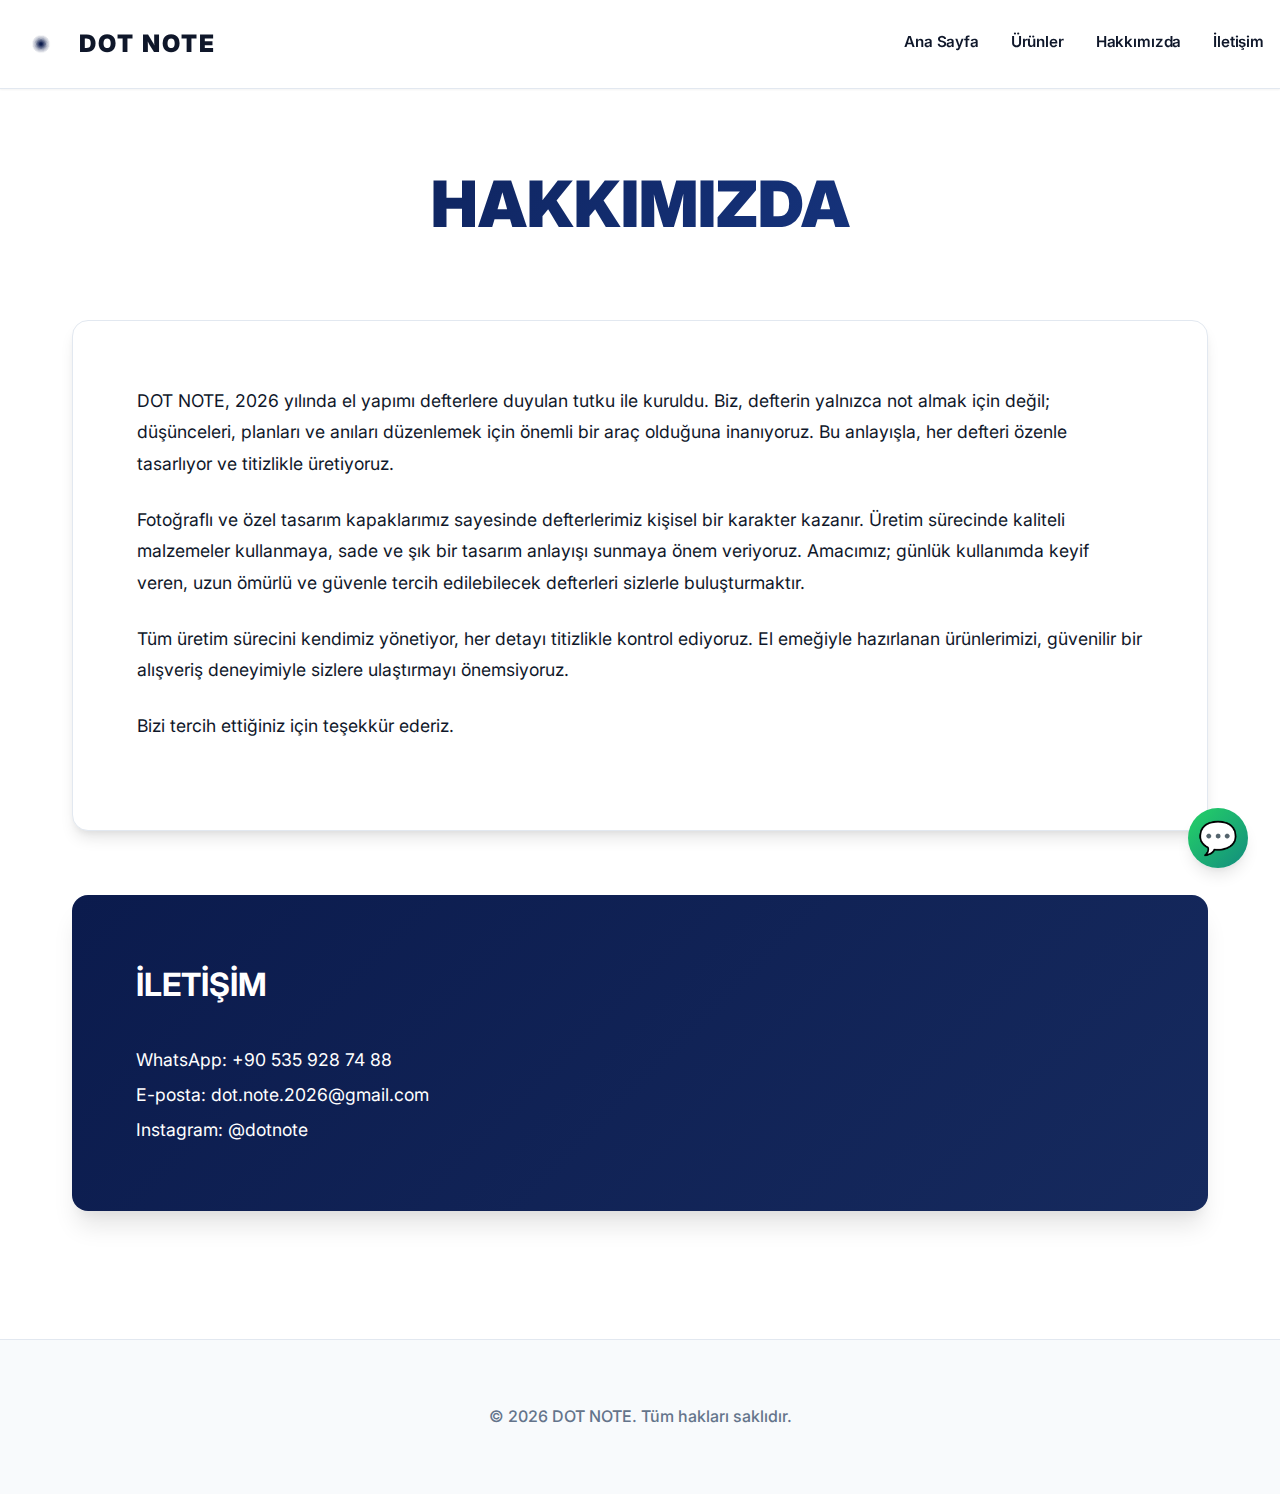
<file: hakkimizda.html>
<!doctype html>
<html lang="tr">
  <head>
    <meta charset="UTF-8" />
    <meta name="viewport" content="width=device-width, initial-scale=1.0" />
    <title>Hakkımızda - DOT NOTE</title>
    <meta
      name="description"
      content="DOT NOTE hakkında bilgi edinin. 2026'da kurulan, el yapımı özel tasarım defterler."
    />
    <link rel="preconnect" href="https://fonts.googleapis.com">
    <link rel="preconnect" href="https://fonts.gstatic.com" crossorigin>
    <link href="https://fonts.googleapis.com/css2?family=Inter:wght@400;500;600;700;800;900&display=swap" rel="stylesheet">
    <link rel="icon" type="image/png" href="logo.png">
    <style>
      * {
        margin: 0;
        padding: 0;
        box-sizing: border-box;
      }

      :root {
        --primary-color: #0b1b4d;
        --secondary-color: #162a5e;
        --accent-color: #0b1b4d;
        --accent-light: #1a3d8f;
        --text-primary: #0F172A;
        --text-secondary: #64748B;
        --bg-primary: #FFFFFF;
        --bg-secondary: #F8FAFC;
        --bg-accent: #F1F5F9;
        --border-color: #E2E8F0;
        --border-width: 2px;
        --spacing-sm: 1rem;
        --spacing-md: 2rem;
        --spacing-lg: 4rem;
        --radius-sm: 8px;
        --radius-md: 12px;
        --radius-lg: 16px;
        --shadow-sm: 0 1px 2px 0 rgba(0, 0, 0, 0.05);
        --shadow-md: 0 4px 6px -1px rgba(0, 0, 0, 0.1), 0 2px 4px -1px rgba(0, 0, 0, 0.06);
        --shadow-lg: 0 10px 15px -3px rgba(0, 0, 0, 0.1), 0 4px 6px -2px rgba(0, 0, 0, 0.05);
        --shadow-xl: 0 20px 25px -5px rgba(0, 0, 0, 0.1), 0 10px 10px -5px rgba(0, 0, 0, 0.04);
      }

      * {
        scroll-behavior: smooth;
      }

      body {
        font-family: 'Inter', -apple-system, BlinkMacSystemFont, "Segoe UI", Arial, sans-serif;
        background: var(--bg-primary);
        color: var(--text-primary);
        line-height: 1.6;
        overflow-x: hidden;
        -webkit-font-smoothing: antialiased;
        -moz-osx-font-smoothing: grayscale;
      }

      /* Header */
      header {
        position: sticky;
        top: 0;
        background: rgba(255, 255, 255, 0.95);
        backdrop-filter: blur(10px);
        -webkit-backdrop-filter: blur(10px);
        border-bottom: 1px solid var(--border-color);
        padding: 1.2rem var(--spacing-sm);
        z-index: 1000;
        box-shadow: var(--shadow-sm);
      }

      .header-content {
        max-width: 1400px;
        margin: 0 auto;
        display: flex;
        justify-content: space-between;
        align-items: center;
      }

      .logo {
        cursor: pointer;
        transition: all 0.3s ease;
        display: flex;
        align-items: center;
        gap: 0.8rem;
        text-decoration: none;
      }

      .logo img {
        height: 50px;
        width: 50px;
        object-fit: cover;
        border-radius: 50%;
        transition: transform 0.3s ease;
      }

      .logo-text {
        font-size: 1.5rem;
        font-weight: 900;
        letter-spacing: 2px;
        color: var(--text-primary);
      }

      .logo:hover img {
        transform: rotate(180deg);
      }

      nav {
        display: flex;
        gap: 2rem;
      }

      nav a {
        color: var(--text-primary);
        text-decoration: none;
        font-weight: 600;
        font-size: 0.95rem;
        letter-spacing: -0.01em;
        transition: all 0.3s cubic-bezier(0.4, 0, 0.2, 1);
        position: relative;
        padding-bottom: 4px;
      }

      nav a:after {
        content: '';
        position: absolute;
        bottom: 0;
        left: 0;
        width: 0;
        height: 2px;
        background: var(--accent-color);
        transition: width 0.3s cubic-bezier(0.4, 0, 0.2, 1);
      }

      nav a:hover {
        color: var(--accent-color);
      }

      nav a:hover:after {
        width: 100%;
      }

      /* About Content */
      .about-page {
        min-height: 100vh;
        padding: var(--spacing-lg) var(--spacing-md);
        max-width: 1200px;
        margin: 0 auto;
      }

      .page-header {
        text-align: center;
        margin-bottom: var(--spacing-lg);
      }

      .page-header h1 {
        font-size: clamp(2.5rem, 5vw, 4rem);
        font-weight: 900;
        margin-bottom: var(--spacing-md);
        background: linear-gradient(135deg, var(--accent-color) 0%, var(--accent-light) 100%);
        -webkit-background-clip: text;
        -webkit-text-fill-color: transparent;
        background-clip: text;
      }

      .about-content {
        background: var(--bg-primary);
        border-radius: var(--radius-lg);
        padding: var(--spacing-lg);
        box-shadow: var(--shadow-lg);
        border: 1px solid var(--border-color);
      }

      .about-content h2 {
        font-size: clamp(2rem, 4vw, 3rem);
        font-weight: 800;
        margin-bottom: var(--spacing-md);
        color: var(--primary-color);
      }

      .about-content p {
        font-size: 1.1rem;
        line-height: 1.8;
        color: var(--text-primary);
        margin-bottom: 1.5rem;
      }

      .contact-section {
        margin-top: var(--spacing-lg);
        padding: var(--spacing-lg);
        background: linear-gradient(135deg, var(--primary-color) 0%, var(--secondary-color) 100%);
        border-radius: var(--radius-lg);
        color: white;
        box-shadow: var(--shadow-xl);
      }

      .contact-section h3 {
        font-size: clamp(1.5rem, 3vw, 2rem);
        font-weight: 700;
        margin-bottom: var(--spacing-md);
      }

      .contact-section p {
        font-size: 1.1rem;
        line-height: 2;
      }

      /* Footer */
      footer {
        border-top: 1px solid var(--border-color);
        padding: var(--spacing-lg) var(--spacing-md);
        text-align: center;
        background: var(--bg-secondary);
        margin-top: var(--spacing-lg);
      }

      footer p {
        font-weight: 500;
        color: var(--text-secondary);
      }

      /* WhatsApp Button */
      .whatsapp-button {
        position: fixed;
        bottom: 2rem;
        right: 2rem;
        width: 60px;
        height: 60px;
        background: linear-gradient(135deg, #25D366 0%, #128C7E 100%);
        color: #ffffff;
        border: none;
        border-radius: 50%;
        display: flex;
        align-items: center;
        justify-content: center;
        font-size: 2rem;
        cursor: pointer;
        transition: all 0.3s cubic-bezier(0.4, 0, 0.2, 1);
        z-index: 999;
        text-decoration: none;
        box-shadow: var(--shadow-lg);
      }

      .whatsapp-button:hover {
        transform: scale(1.15) rotate(5deg);
        box-shadow: var(--shadow-xl);
      }

      /* Mobile Menu */
      .menu-toggle {
        display: none;
        flex-direction: column;
        gap: 5px;
        cursor: pointer;
        padding: 5px;
      }

      .menu-toggle span {
        width: 25px;
        height: 3px;
        background: var(--text-primary);
        transition: all 0.3s ease;
      }

      @media (max-width: 768px) {
        nav {
          display: none;
          position: absolute;
          top: 100%;
          left: 0;
          right: 0;
          background: #ffffff;
          flex-direction: column;
          border-bottom: 1px solid var(--border-color);
          padding: var(--spacing-sm);
          gap: 1rem;
        }

        nav.active {
          display: flex;
        }

        .menu-toggle {
          display: flex;
        }

        .menu-toggle.active span:nth-child(1) {
          transform: rotate(45deg) translate(5px, 5px);
        }

        .menu-toggle.active span:nth-child(2) {
          opacity: 0;
        }

        .menu-toggle.active span:nth-child(3) {
          transform: rotate(-45deg) translate(7px, -7px);
        }

        .about-content {
          padding: var(--spacing-md);
        }

        .contact-section {
          padding: var(--spacing-md);
        }
      }
    </style>
  </head>
  <body>
    <!-- Header -->
    <header>
      <div class="header-content">
        <a href="index.html" class="logo">
          <img src="logo.png" alt="DOT NOTE Logo">
          <span class="logo-text">DOT NOTE</span>
        </a>
        <nav id="mainNav">
          <a href="index.html">Ana Sayfa</a>
          <a href="index.html#products">Ürünler</a>
          <a href="hakkimizda.html">Hakkımızda</a>
          <a href="#contact">İletişim</a>
        </nav>
        <div class="menu-toggle" id="menuToggle">
          <span></span>
          <span></span>
          <span></span>
        </div>
      </div>
    </header>

    <!-- About Page Content -->
    <div class="about-page">
      <div class="page-header">
        <h1>HAKKIMIZDA</h1>
      </div>

      <div class="about-content">
        <p>
          DOT NOTE, 2026 yılında el yapımı defterlere duyulan tutku ile kuruldu. Biz, defterin yalnızca not almak için değil; düşünceleri, planları ve anıları düzenlemek için önemli bir araç olduğuna inanıyoruz. Bu anlayışla, her defteri özenle tasarlıyor ve titizlikle üretiyoruz.
        </p>
        <p>
          Fotoğraflı ve özel tasarım kapaklarımız sayesinde defterlerimiz kişisel bir karakter kazanır. Üretim sürecinde kaliteli malzemeler kullanmaya, sade ve şık bir tasarım anlayışı sunmaya önem veriyoruz. Amacımız; günlük kullanımda keyif veren, uzun ömürlü ve güvenle tercih edilebilecek defterleri sizlerle buluşturmaktır.
        </p>
        <p>
          Tüm üretim sürecini kendimiz yönetiyor, her detayı titizlikle kontrol ediyoruz. El emeğiyle hazırlanan ürünlerimizi, güvenilir bir alışveriş deneyimiyle sizlere ulaştırmayı önemsiyoruz.
        </p>
        <p>
          Bizi tercih ettiğiniz için teşekkür ederiz.
        </p>
      </div>

      <div class="contact-section" id="contact">
        <h3>İLETİŞİM</h3>
        <p>
          WhatsApp: +90 535 928 74 88<br />
          E-posta: dot.note.2026@gmail.com<br />
          Instagram: @dotnote
        </p>
      </div>
    </div>

    <!-- Footer -->
    <footer>
      <p>&copy; 2026 DOT NOTE. Tüm hakları saklıdır.</p>
    </footer>

    <!-- WhatsApp Button -->
    <a
      href="https://wa.me/905359287488"
      target="_blank"
      class="whatsapp-button"
      title="WhatsApp ile iletişime geç"
    >
      💬
    </a>

    <script>
      // Mobile menu toggle
      const menuToggle = document.getElementById('menuToggle');
      const mainNav = document.getElementById('mainNav');

      menuToggle.addEventListener('click', () => {
        menuToggle.classList.toggle('active');
        mainNav.classList.toggle('active');
      });

      // Close mobile menu when clicking on a link
      document.querySelectorAll('nav a').forEach(link => {
        link.addEventListener('click', () => {
          menuToggle.classList.remove('active');
          mainNav.classList.remove('active');
        });
      });
    </script>
  </body>
</html>
</file>
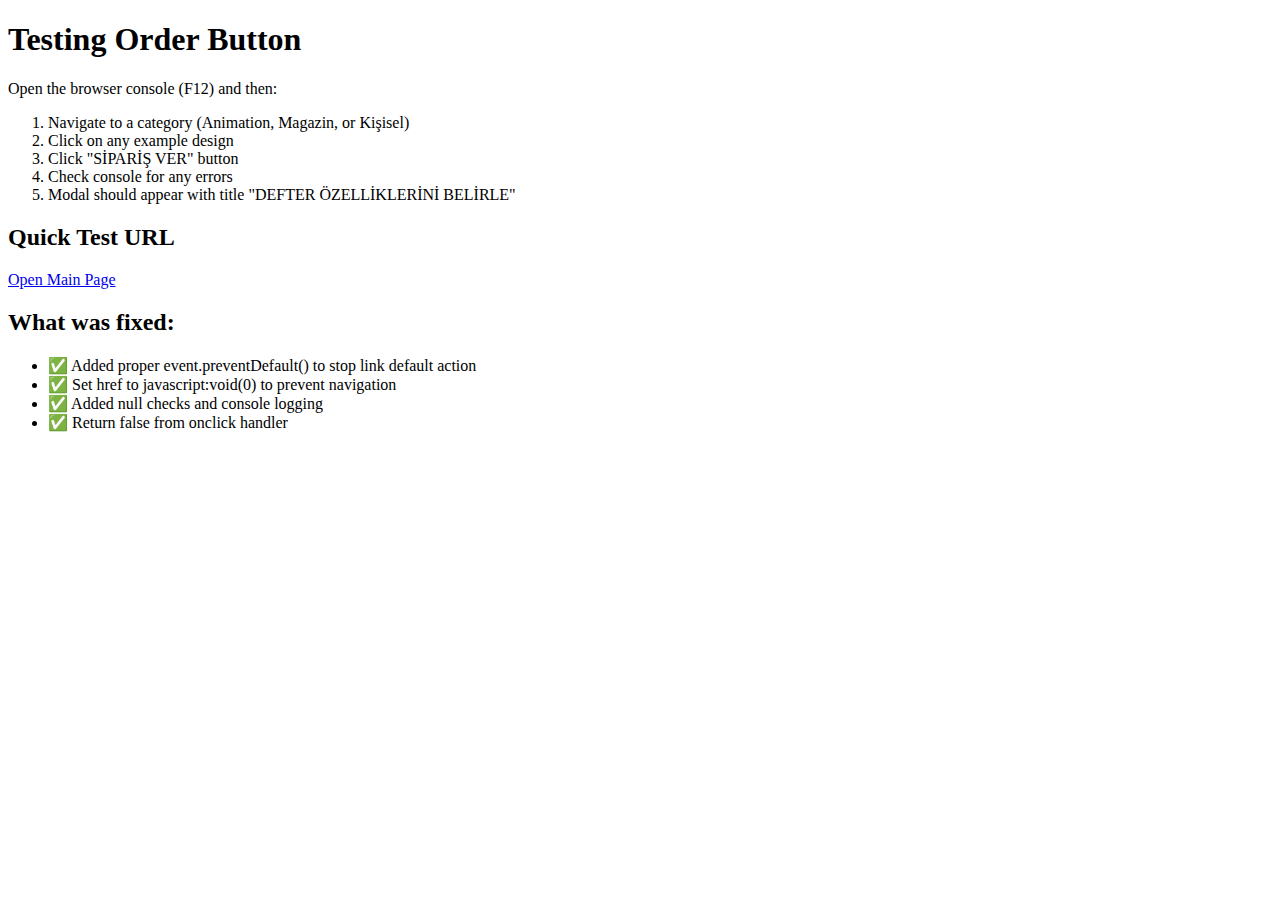
<file: test-bottum.html>
<!DOCTYPE html>
<html>
<head>
    <title>Button Test</title>
</head>
<body>
    <h1>Testing Order Button</h1>
    <p>Open the browser console (F12) and then:</p>
    <ol>
        <li>Navigate to a category (Animation, Magazin, or Kişisel)</li>
        <li>Click on any example design</li>
        <li>Click "SİPARİŞ VER" button</li>
        <li>Check console for any errors</li>
        <li>Modal should appear with title "DEFTER ÖZELLİKLERİNİ BELİRLE"</li>
    </ol>
    
    <h2>Quick Test URL</h2>
    <p><a href="index.html">Open Main Page</a></p>
    
    <h2>What was fixed:</h2>
    <ul>
        <li>✅ Added proper event.preventDefault() to stop link default action</li>
        <li>✅ Set href to javascript:void(0) to prevent navigation</li>
        <li>✅ Added null checks and console logging</li>
        <li>✅ Return false from onclick handler</li>
    </ul>
</body>
</html>
</file>
